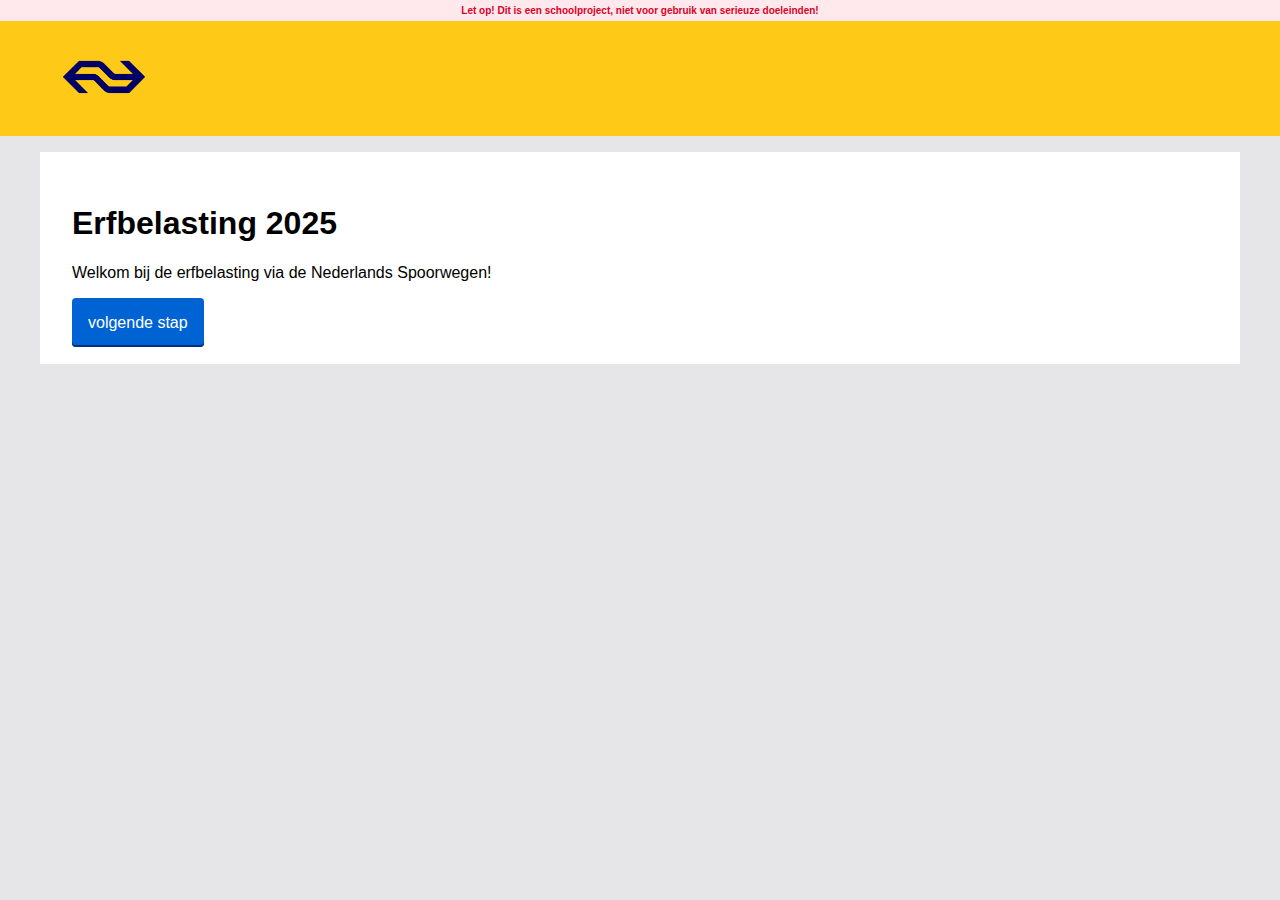
<file: index.html>
<!DOCTYPE html>
<html lang="en">

<head>
    <meta charset="UTF-8">
    <meta name="viewport" content="width=device-width, initial-scale=1.0">
    <title>Document</title>
    <link rel="stylesheet" href="style.css">
</head>

<body>
    <article>
        <h2>Let op! Dit is een schoolproject, niet voor gebruik van serieuze doeleinden!</h2>
    </article>
    <header>
        <nav>
            <img src="images/ns-logo.png" alt="NS logo">

        </nav>
    </header>
    <main>
        <section>
            <h1>Erfbelasting 2025</h1>
            <p>Welkom bij de erfbelasting via de Nederlands Spoorwegen!</p>
            <a href="step1.html">volgende stap</a>
        </section>

    </main>
</body>

</html>
</file>
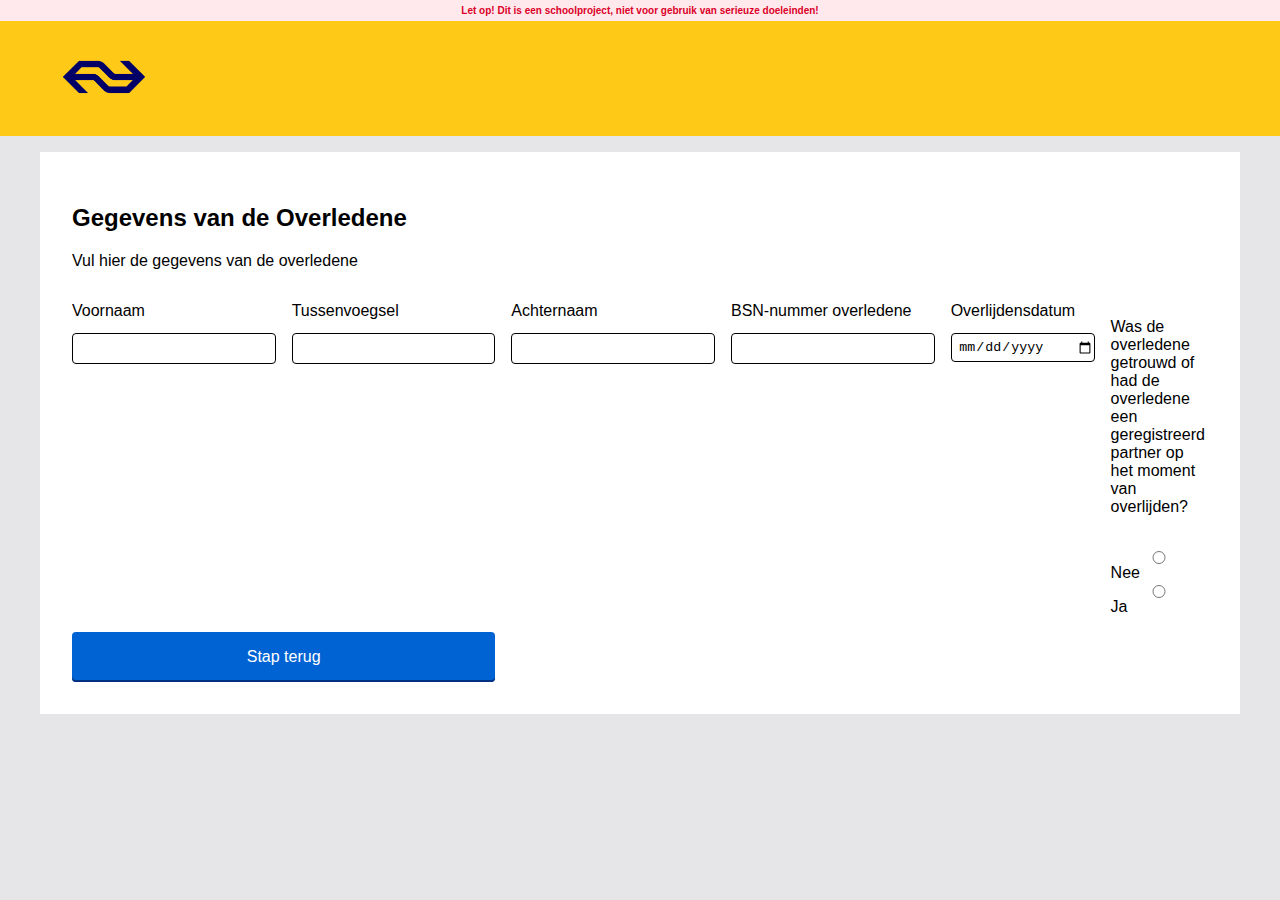
<file: Document.html>
<!DOCTYPE html>
<!-- saved from url=(0032)http://127.0.0.1:5500/step1.html -->
<html lang="en"><head><meta http-equiv="Content-Type" content="text/html; charset=UTF-8">
    
    <meta name="viewport" content="width=device-width, initial-scale=1.0">
    <title>Document</title>
    
<link rel="stylesheet" href="./Document_files/style.css"></head>

<body>
    <article>
        <h2>Let op! Dit is een schoolproject, niet voor gebruik van serieuze doeleinden!</h2>
    </article>
    <header>
        <nav>
            <img src="./Document_files/ns-logo.png" alt="NS logo">

        </nav>
    </header>
    <main>
        <section>
            <h2>Gegevens van de Overledene</h2>
            <p>Vul hier de gegevens van de overledene</p>
            <form>

                <label>Voornaam<input type="text" required=""></label>

                <label>Tussenvoegsel<input type="text"></label>

                <label>Achternaam<input type="text"></label>

                <label>BSN-nummer overledene<input type="number"></label>

                <label>Overlijdensdatum<input type="date"></label>
                
                <div>
                    <p>Was de overledene getrouwd of had de overledene een
                        geregistreerd partner op het moment van overlijden?</p>
                    <label><input type="radio">Nee</label>
                    <label><input type="radio">Ja</label>
                </div>
                


                <a href="http://127.0.0.1:5500/index.html">Stap terug</a>
                <input type="submit">
            </form>
        </section>

    </main>
<!-- Code injected by live-server -->
<script>
	// <![CDATA[  <-- For SVG support
	if ('WebSocket' in window) {
		(function () {
			function refreshCSS() {
				var sheets = [].slice.call(document.getElementsByTagName("link"));
				var head = document.getElementsByTagName("head")[0];
				for (var i = 0; i < sheets.length; ++i) {
					var elem = sheets[i];
					var parent = elem.parentElement || head;
					parent.removeChild(elem);
					var rel = elem.rel;
					if (elem.href && typeof rel != "string" || rel.length == 0 || rel.toLowerCase() == "stylesheet") {
						var url = elem.href.replace(/(&|\?)_cacheOverride=\d+/, '');
						elem.href = url + (url.indexOf('?') >= 0 ? '&' : '?') + '_cacheOverride=' + (new Date().valueOf());
					}
					parent.appendChild(elem);
				}
			}
			var protocol = window.location.protocol === 'http:' ? 'ws://' : 'wss://';
			var address = protocol + window.location.host + window.location.pathname + '/ws';
			var socket = new WebSocket(address);
			socket.onmessage = function (msg) {
				if (msg.data == 'reload') window.location.reload();
				else if (msg.data == 'refreshcss') refreshCSS();
			};
			if (sessionStorage && !sessionStorage.getItem('IsThisFirstTime_Log_From_LiveServer')) {
				console.log('Live reload enabled.');
				sessionStorage.setItem('IsThisFirstTime_Log_From_LiveServer', true);
			}
		})();
	}
	else {
		console.error('Upgrade your browser. This Browser is NOT supported WebSocket for Live-Reloading.');
	}
	// ]]>
</script>


</body></html>
</file>
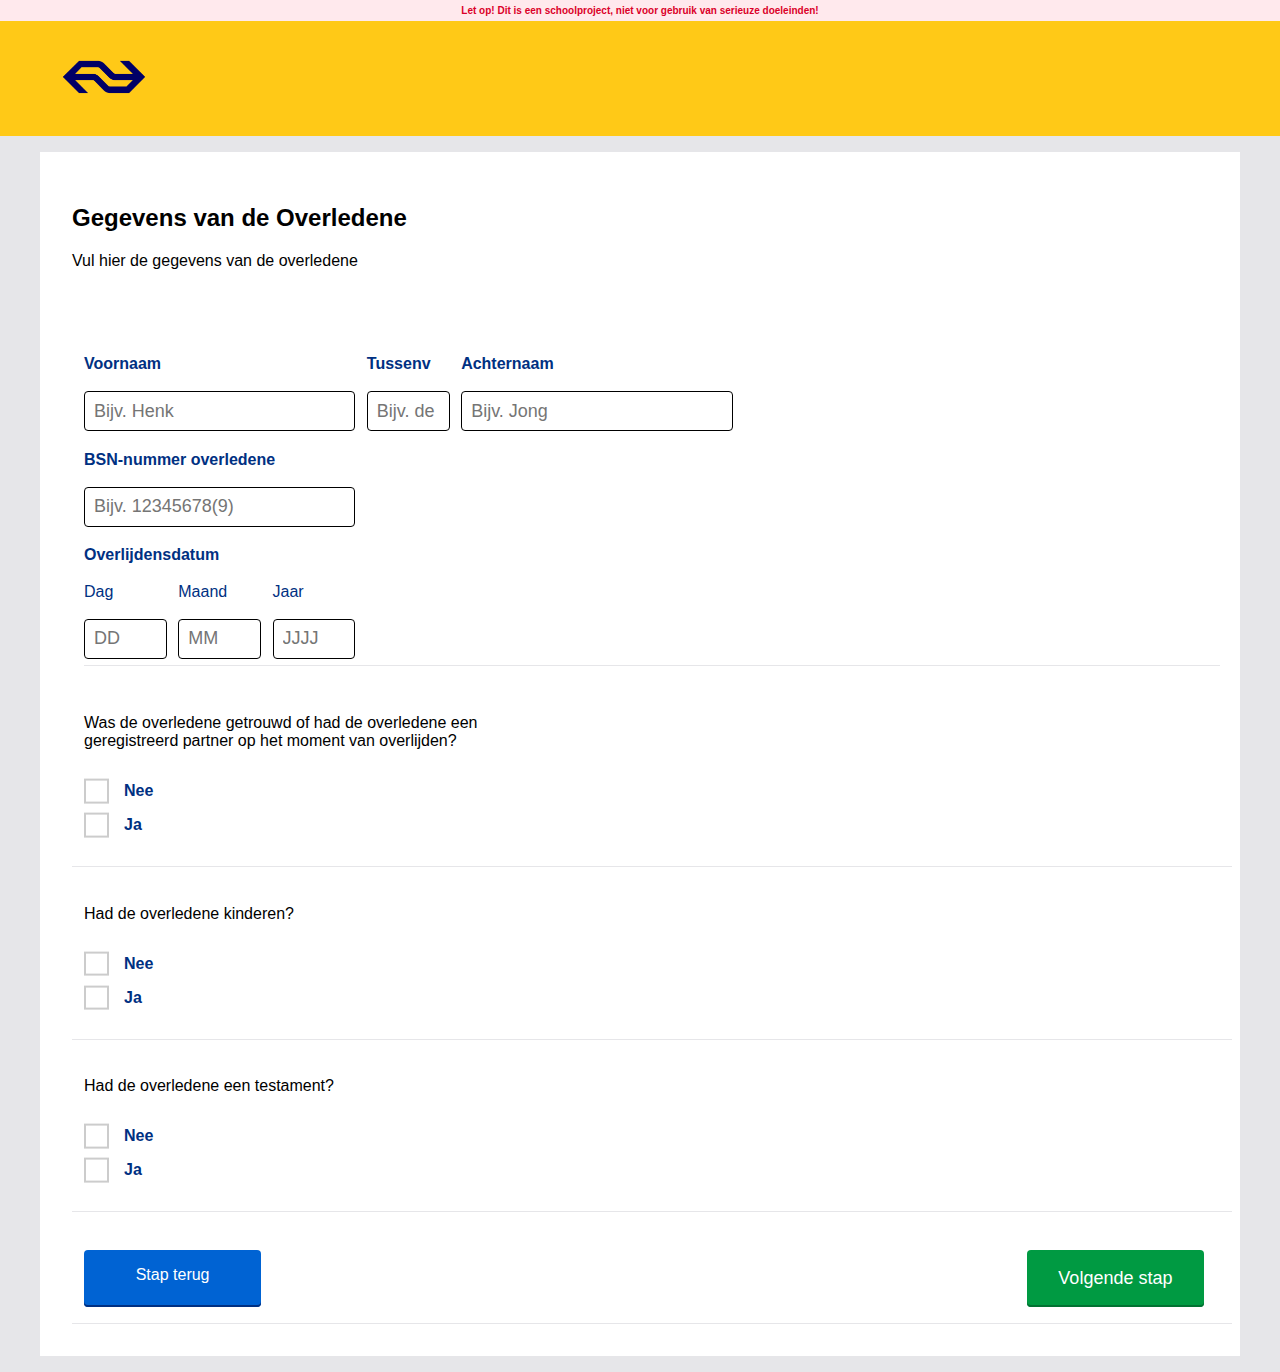
<file: step1.html>
<!DOCTYPE html>
<html lang="en">

<head>
    <meta charset="UTF-8">
    <meta name="viewport" content="width=device-width, initial-scale=1.0">
    <title>Document</title>
    <link rel="stylesheet" href="style.css">
</head>

<body>
    <article>
        <h2>Let op! Dit is een schoolproject, niet voor gebruik van serieuze doeleinden!</h2>
    </article>
    <header>
        <nav>
            <img src="images/ns-logo.png" alt="NS logo">

        </nav>
    </header>
    <main class="stap1">
        <section>
            <h2>Gegevens van de Overledene</h2>
            <p>Vul hier de gegevens van de overledene</p>
            <form action="/step2.html" method="get">
                <fieldset>
                    <div class="space-between">
                        <label>Voornaam<input type="text" id="VN-1" placeholder="Bijv. Henk" required></label>

                        <label>Tussenv<input type="text" id="TV-1" placeholder="Bijv. de"></label>

                        <label>Achternaam<input type="text" id="AN-1" placeholder="Bijv. Jong" required></label>

                        <label>BSN-nummer overledene<input type="text" id="bsn1" minlength="8" maxlength="9"
                                pattern="\d{8,9}" placeholder="Bijv. 12345678(9)"
                                required></label>
                        <label>Overlijdensdatum</label>
                        <label>Dag<input type="number" min="0" max="31" placeholder="DD" id="dag-1" required></label>
                        <label>Maand<input type="number" min="1" max="12" placeholder="MM" id="maand-1"
                                required></label>
                        <label>Jaar<input type="number" min="1900" max="2025" placeholder="JJJJ" id="jaar-1"
                                required></label>
                    </div>
                </fieldset>

                <fieldset class="space-between">
                    <legend hidden>Partnerschapsvoorwaarden</legend>
                    <div>
                        <p>Was de overledene getrouwd of had de overledene een
                            geregistreerd partner op het moment van overlijden?</p>
                        <input type="radio" name="1b" value="Nee" id="1b-nee" required>
                        <label for="1b-nee">Nee</label>

                        <input type="radio" name="1b" id="1b-ja" value="Ja" required>
                        <label for="1b-ja">Ja</label>

                    </div>
                    <div class="extra1b pop-up">

                        <p>Hadden de overledene en diens echtgenoot of
                            geregistreerd partner huwelijkse of partnerschapsvoorwaarden laten vastleggen in een
                            notariële
                            akte?</p>
                        <input type="radio" name="1b-2" id="nee-b-2">
                        <label for="nee-b-2">Nee</label>

                        <input type="radio" name="1b-2" id="ja-b-2">
                        <label for="ja-b-2">Ja</label>

                        <p>Hadden de overledene en diens partner een finaal
                            verrekenbeding?</p>
                        <input type="radio" name="1b-3" id="nee-b-3">
                        <label for="nee-b-3">Nee</label>

                        <input type="radio" name="1b-3" id="ja-b-3">
                        <label for="ja-b-3">Ja</label>
                        <div>
                            <p>Datum huwelijkse of partnerschapsvoorwaarden</p>
                            <label>Dag<input type="number" min="0" max="31" placeholder="DD"></label>
                            <label>Maand<input type="number" min="1" max="12" placeholder="MM"></label>
                            <label>Jaar<input type="number" min="1900" max="2025" placeholder="JJJJ"></label>
                        </div>
                    </div>

                </fieldset>

                <fieldset class="space-between">
                    <legend hidden>Kinderen van overledene</legend>
                    <div>
                        <p>Had de overledene kinderen?</p>
                        <input type="radio" name="1c" value="Nee" id="nee" required>
                        <label for="nee">Nee</label>

                        <input type="radio" name="1c" id="1c" value="Ja" required>
                        <label for="1c">Ja</label>
                    </div>
                    <div class="extra1c pop-up">

                        <p>Is 1 van deze kinderen eerder overleden dan de
                            overledene voor wie u nu aangifte doet?</p>
                        <input type="radio" name="1c-2" id="nee-2">
                        <label for="nee-2">Nee</label>

                        <input type="radio" name="1c-2" id="1c-2">
                        <label for="1c-2">Ja</label>
                        <div>
                            <p>Had dit overleden kind zelf kinderen?</p>
                            <input type="radio" name="1c-3" id="nee-3">
                            <label for="nee-3">Nee</label>

                            <input type="radio" name="1c-3" id="ja-3">
                            <label for="ja-3">Ja</label>
                        </div>
                    </div>
                </fieldset>

                <fieldset class="space-between">
                    <legend hidden>Testament overledene</legend>
                    <div>
                        <p>Had de overledene een testament?</p>
                        <input type="radio" name="1d" value="Nee" id="1d-nee" required>
                        <label for="1d-nee">Nee</label>

                        <input type="radio" name="1d" id="1d-ja" value="Ja" required>
                        <label for="1d-ja">Ja</label>

                    </div>
                    <div class="extra1d pop-up">
                        <label>Protocolnummer notaris<input type="number"></label>

                        <label>Voornaam<input type="text"></label>

                        <label>Tussenvoegsel<input type="text"></label>

                        <label>Achternaam<input type="text"></label>

                        <label>Vestigingsplaats<input type="text"></label>

                        <label>Datum testament of wijziging</label>
                        <label>Dag<input type="number" min="0" max="31" placeholder="DD"></label>
                        <label>Maand<input type="number" min="1" max="12" placeholder="MM"></label>
                        <label>Jaar<input type="number" min="1900" max="2025" placeholder="JJJJ"></label>


                    </div>
                </fieldset>


                <fieldset class="space-between">
                    <a href="index.html">Stap terug</a>

                    <input type="submit" value="Volgende stap" formaction="/step2.html">
                </fieldset>
            </form>
        </section>

    </main>
    <script src="stap1script.js"></script>
</body>

</html>
</file>
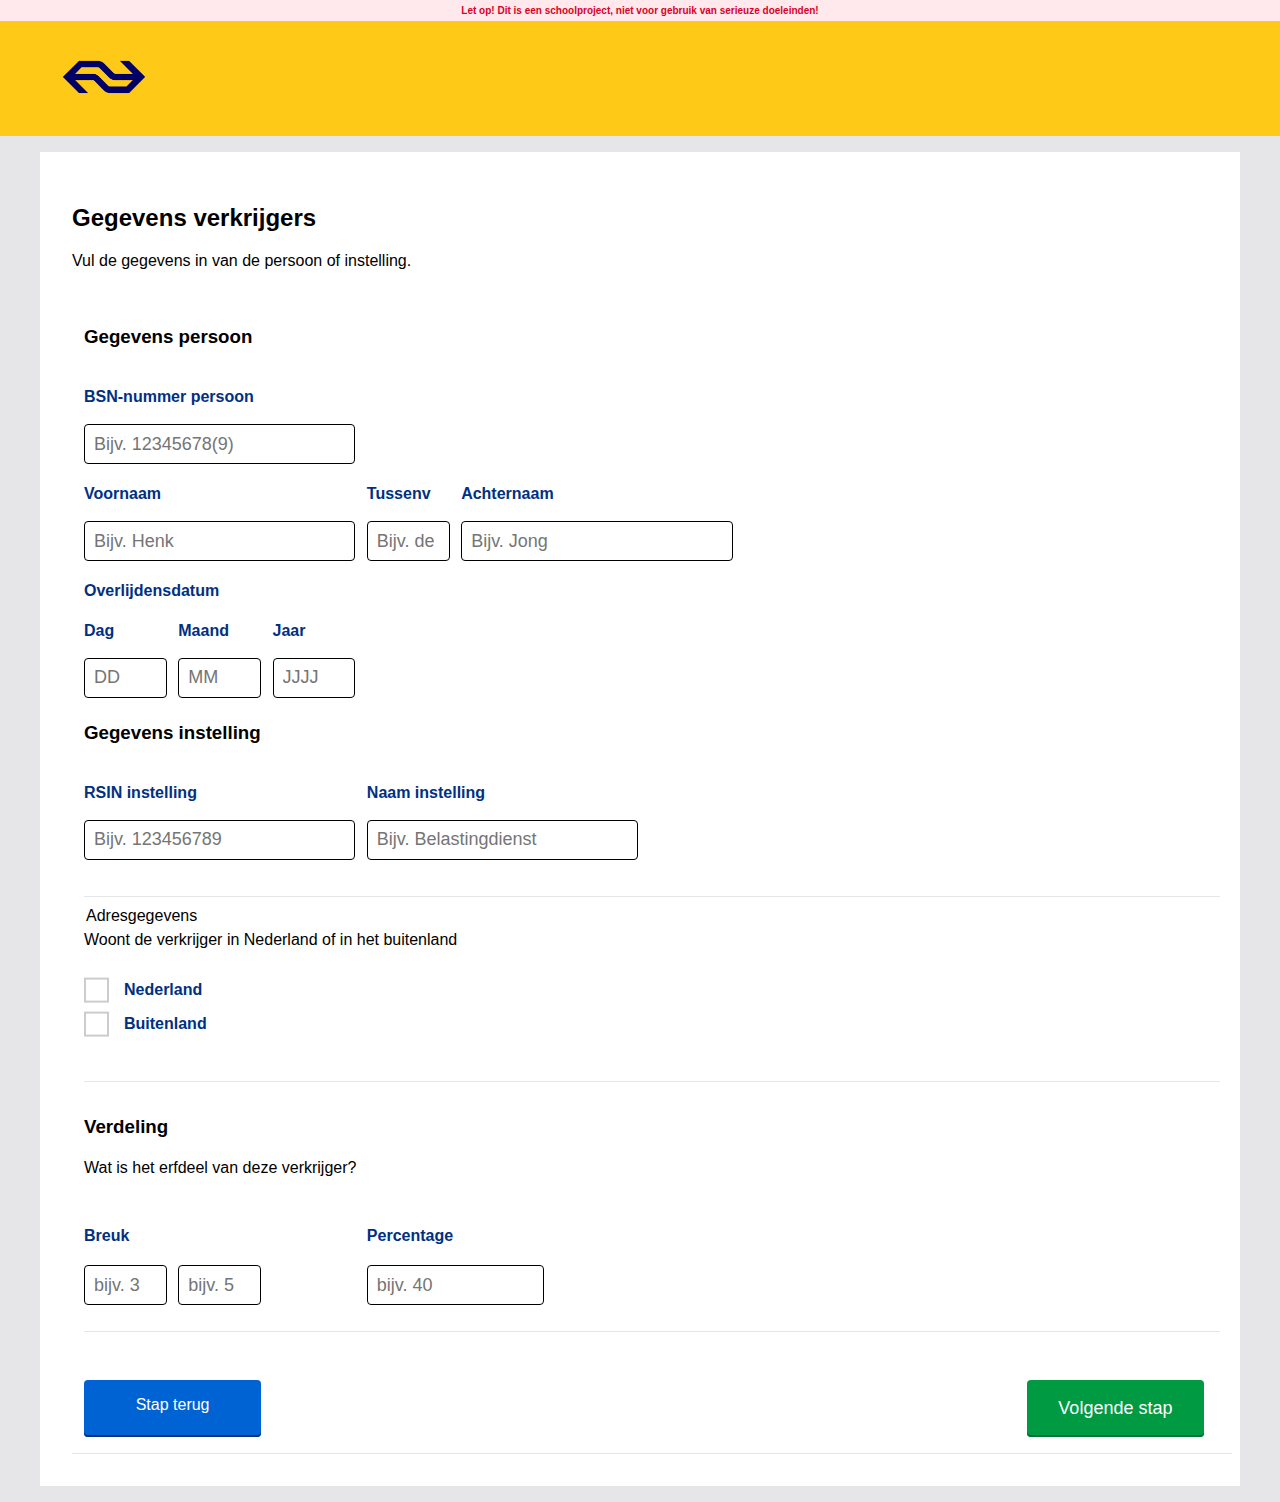
<file: step2.html>
<!DOCTYPE html>
<html lang="en">

<head>
    <meta charset="UTF-8">
    <meta name="viewport" content="width=device-width, initial-scale=1.0">
    <title>Document</title>
    <link rel="stylesheet" href="style.css">
    <link rel="stylesheet" href="stap-2.css">

</head>

<body>
    <article>
        <h2>Let op! Dit is een schoolproject, niet voor gebruik van serieuze doeleinden!</h2>
    </article>
    <header>
        <nav>
            <img src="images/ns-logo.png" alt="NS logo">
        </nav>
    </header>
    <main class="stap2">
        <section>
            <h2>Gegevens verkrijgers</h2>
        
            <p>Vul de gegevens in van de persoon of instelling.</p>
            <form action="/step2.html" 
            method="get">
                <fieldset>
                    <legend hidden>Gegevens persoon</legend>

                    <div class="space-between">
                        <h3>Gegevens persoon</h3>
                        <label>BSN-nummer persoon<input type="text" id="bsn2" minlength="8" maxlength="9"
                            pattern="\d{8,9}" placeholder="Bijv. 12345678(9)"
                            required></label>

                        <label>Voornaam<input type="text" id="VN-2" placeholder="Bijv. Henk" required></label>

                        <label>Tussenv<input type="text" id="TV-2" placeholder="Bijv. de"></label>

                        <label>Achternaam<input type="text" id="AN-2" placeholder="Bijv. Jong" required></label>

                        <label>Overlijdensdatum</label>
                        <label>Dag<input type="number" min="0" max="31" placeholder="DD" id="dag-2" required></label>
                        <label>Maand<input type="number" min="1" max="12" placeholder="MM" id="maand-2"
                            required></label>
                        <label>Jaar<input type="number" min="1900" max="2025" placeholder="JJJJ" id="jaar-2"
                            required></label>

                        <h3>Gegevens instelling</h3>

                        <label>RSIN instelling<input type="text" id="rsin" minlength="9" maxlength="9"
                            pattern="\d{8,9}" placeholder="Bijv. 123456789"
                            required></label>

                        <label>Naam instelling<input type="text" id="rsin-naam" placeholder="Bijv. Belastingdienst" required></label>

                    </div>
                </fieldset>

                <fieldset>
                    <legend>Adresgegevens</legend>

                    <section class="space-between">


                        <div>
                            <p>Woont de verkrijger in Nederland of in het buitenland</p>

                            <input type="radio" name="4b" value="NL" id="4b-nl" required>
                            <label for="4b-nl">Nederland</label>

                            <input type="radio" name="4b" id="4b-bui" value="Ja" required>
                            <label for="4b-bui">Buitenland</label>
                        </div>
                        <div class="pop-up-2a">
                            <h3>Adresgegevens Nederland</h3>
                            <label>Straat<input type="text"></label>
                            <label>Huis nr.<input type="number"></label>
                            <label>Toevoeging<input type="text"></label>
                            <label>Postcode<input type="text"></label>
                            <label>Woonplaats<input type="text"></label>
                        </div>
                        <div class="pop-up-2b">
                            <h3>Adresgegevens Buitenland</h3>
                            <label>Straat<input type="text"></label>
                            <label>Huis nr.<input type="number"></label>
                            <label>Postcode<input type="text"></label>
                            <label>Woonplaats<input type="text"></label>
                            <label>Landcode<input type="text"></label>
                        </div>


                    </section>
                </fieldset>

                <fieldset>
                    <section class="space-between">
                        <h3>Verdeling</h3>
                        <p>Wat is het erfdeel van deze
                            verkrijger?</p>

                        <label>Breuk</label>
                        <input type="number" placeholder="bijv. 3" id="breuk-1">
                        <input type="number" placeholder="bijv. 5" id="breuk-2">

                        <label>Percentage</label>
                        <input type="number" placeholder="bijv. 40" id="procent">
                    </section>
                </fieldset>

                <fieldset class="space-between">
                    <a href="step1.html">Stap terug</a>

                    <input type="submit" value="Volgende stap" formaction="/step2.html">
                </fieldset>


            </form>
        </section>

    </main>
    <script src="stap1script.js"></script>
</body>

</html>
</file>
<file: style.css>
/* Basis stijling van NS */
:root {
  --yellow: #ffc917;
  --blue: #003082;
  --light-blue: #0063d3;
  --red: #db0029;
  --green: #009a42;
  --background-color: #e6e6e9;
}

body {
  margin: 0;
  font-family: "Trebuchet MS", "Lucida Sans Unicode", "Lucida Grande",
    "Lucida Sans", Arial, sans-serif;
  background-color: var(--background-color);
}

article {
  background-color: #ffe9ed;
}

p {
  margin: 0;
}

article h2 {
  display: flex;
  justify-self: center;
  color: var(--red);
  margin: 0;
  font-size: x-small;
  padding: 5px;
}

header {
  background-color: var(--yellow);
  height: 115px;
  width: auto;
  padding-left: 2em;
  padding-right: 2em;
  display: flex;
  align-items: center;
}

main {
  display: grid;
  grid-template-columns: repeat(12, 1fr);
  gap: 16px;
  padding: 16px;
  max-width: 1200px;
  margin: 0 auto;
}

nav img {
  width: 9em;
}

main section {
  grid-column: span 12;
  background-color: white;
  padding: 2em;
}

h1 {
  font-size: xx-large;
}

main section p {
  margin-bottom: 2em;
  grid-column: span 12;
}

/* Button in stijl van NS met juiste animatie */
main section a {
  text-decoration: none;
  background-color: var(--light-blue);
  color: white;
  padding: 1em;
  border-radius: 4px;
  grid-column: 1 / span 2;
  text-align: center;
  box-shadow: inset 0 -0.125rem 0 var(--blue);
  transition: box-shadow 0.15s ease-in-out;
}

main section a:hover {
  box-shadow: inset 0 -57px 0 var(--blue);
}

fieldset {
  border: none;
  width: 100%;
  margin-left: 0;
  min-width: 0;
}

label {
  display: flex;
  flex-direction: column;
  margin-right: 1em;
  width: 100%;
  color: var(--blue);
  margin-top: 1em;
  font-weight: bold;
}

/* Input styling */
input[type="text"],
input[type="email"],
input[type="number"],
input[type="date"] {
  border: 1px solid var(--background-color);
  height: 2em;
  padding-left: 0.5em;
  width: auto;
  margin-top: 1em;
  border: 1.5px solid black;
  border-radius: 4px;
  font-size: large;
}

input:required:valid:not(:focus) {
  border-left: 5px solid var(--green);
  background-image: url(images/check.png);
  background-position: right 0.5em center;
  background-repeat: no-repeat;
  background-size: 1em;
}

input:required:invalid:not(:focus):not(:placeholder-shown) {
  border-left: 5px solid var(--red);
  background-image: url(images/cross.png);
  background-position: right 0.5em center;
  background-repeat: no-repeat;
  background-size: 0.8em;
}

/* Styling voor de radio buttons in de site */
input[type="radio"] {
  display: none;
}

input[type="radio"] + label {
  display: block;
  position: relative;
  padding-left: 2.5em;
  font-size: 1em;
  cursor: pointer;
  margin-bottom: 1em;
}

input[type="radio"] + label::before {
  content: "";
  position: absolute;
  left: 0;
  top: 50%;
  transform: translateY(-50%);
  width: 1.3em;
  height: 1.3em;

  background-color: #fff;
  border: 2px solid #ccc;
}

input[type="radio"]:checked + label::before {
  content: "✓";
  font-size: 1.1em;
  color: var(--blue);
  display: flex;
  justify-content: center;
  padding-right: 4px;
  padding-top: 2px;
  padding-bottom: 2px;
  align-items: center;
  border: 2px solid grey;
}

input[type="radio"]:checked + label {
  font-weight: bold;
}

input[type="radio"]:not(:checked) + label:hover::before {
  border-color: #888;
}

input[type="submit"] {
  text-decoration: none;
  background-color: var(--green);
  color: white;
  padding: 1em;
  border-radius: 4px;
  grid-column: 11 / span 2;
  text-align: center;
  box-shadow: inset 0 -0.125rem 0 #017232;
  transition: box-shadow 0.15s ease-in-out;
  border: none;
  font-size: large;
}

input[type="submit"]:hover {
  box-shadow: inset 0 -57px 0 #017232;
  cursor: pointer;
}

/* Stijling voor elk blok met vragen. */
.space-between {
  background-color: white;
  display: grid;
  grid-template-columns: repeat(12, 7.3%);
  gap: 1%;
  margin: 0 auto;
  margin-top: 2em;
  padding-bottom: 1em;
  border: none;
  border-bottom: 1px solid var(--background-color);
}

/* Grid voor het eerste block */
.stap1 label:nth-of-type(1) {
  grid-column: span 3;
  font-weight: bold;
}

.stap1 label:nth-of-type(2) {
  grid-column: 4 / span 1;
}

.stap1 label:nth-of-type(3) {
  grid-column: 5 / span 3;
}

.stap1 label:nth-of-type(4) {
  grid-column: 1 / span 3;
}

.stap1 label:nth-of-type(5) {
  grid-column: 1 / span 1;
}

.stap1 label:nth-of-type(6) {
  grid-column: 1 / span 1;
  font-weight: normal;
}

.stap1 label:nth-of-type(7) {
  grid-column: 2 / span 1;
  font-weight: normal;
}

.stap1 label:nth-of-type(8) {
  grid-column: 3 / span 1;
  font-weight: normal;
}

.stap1 form div:nth-of-type(1) {
  grid-column: 1 / span 5;
}

/* Stijl van de pop up van de extra vragen */
.pop-up {
  grid-column: 6 / span 7;
  background-color: rgb(233, 250, 255);
  display: none;
  padding: 2em;
  transform: translateY(-20px); /* Begin buiten beeld */
  transition: opacity 0.3s ease, transform 0.3s ease, visibility 0s linear 0.3s; /* Zorgt ervoor dat 'visibility' na de animatie pas verandert */
  margin-top: 1em;
}

.pop-up label {
  display: flex;
  flex-direction: row;
}

.pop-up p {
  margin-bottom: 1em;
}

.extra1c div {
  display: none;
  margin-top: 1em;
}

/* het laten zien van de extra vragen waar nodig */
body:has(input[type="radio"][id="1b-ja"]:checked) form .extra1b {
  display: block;
}

body:has(input[type="radio"][id="1c"]:checked) form .extra1c {
  display: block;
}

body:has(input[type="radio"][id="1c-2"]:checked) form .extra1c div {
  display: block;
}

body:has(input[type="radio"][id="1d-ja"]:checked) form .extra1d {
  display: grid;
  grid-template-columns: repeat(5, 19%);
  grid-template-rows: repeat(4, 1fr);
  grid-template-rows: 1fr;
  grid-column-gap: 1.2%;
}

/* Layout van 2de popup */
.extra1b div {
  display: grid;
  grid-template-columns: repeat(3, 1fr);
  grid-column-gap: 1%;
}

.extra1b div label {
  display: flex;
  flex-direction: column;
  margin-top: 1em;
}

.extra1b div label:nth-of-type(1) {
  grid-column: 1 / span 1;
}

.extra1b div label:nth-of-type(2) {
  grid-column: 2 / span 1;
}

.extra1b div label:nth-of-type(3) {
  grid-column: 3 / span 1;
}

/* Layout van 4de pop up. */
.extra1d label {
  display: flex;
  flex-direction: column;
  margin-top: 1em;
}

.extra1d label:nth-of-type(1) {
  grid-area: 1 / 1 / 2 / 3;
}

.extra1d label:nth-of-type(2) {
  grid-area: 2 / 1 / 3 / 3;
}

.extra1d label:nth-of-type(3) {
  grid-area: 2 / 3 / 3 / 4;
}

.extra1d label:nth-of-type(4) {
  grid-area: 2 / 4 / 3 / 6;
}

.extra1d label:nth-of-type(5) {
  grid-area: 3 / 1 / 4 / 4;
}

.extra1d label:nth-of-type(6) {
  grid-area: 4 / 1 / 5 / 6;
}

.extra1d label:nth-of-type(7) {
  grid-area: 5 / 1 / 5 / 2;
}

.extra1d label:nth-of-type(8) {
  grid-area: 5 / 2 / 5 / 3;
}

.extra1d label:nth-of-type(9) {
  grid-area: 5 / 3 / 5 / 3;
}

/* Responsiveness */
@media (max-width: 1000px) {
  .stap1 form div:nth-of-type(1) {
    grid-column: 1 / span 12;
  }

  .stap1 form div:nth-of-type(2) {
    grid-column: 1 / span 12;
  }

  input[type="submit"] {
    grid-column: 10 / span 6;
  }

  main section a {
    grid-column: 1 / span 3;
  }
}

@media (max-width: 750px) {
  body:has(input[type="radio"][id="1d-ja"]:checked) form .extra1d {
    grid-template-rows: (8, 1fr);
  }

  .stap1 label:nth-of-type(1) {
    grid-column: span 4;
  }

  .stap1 label:nth-of-type(2) {
    grid-column: 5 / span 2;
  }

  .stap1 label:nth-of-type(3) {
    grid-column: 7 / span 6;
  }

  .stap1 label:nth-of-type(4) {
    grid-column: 1 / span 6;
  }

  .stap1 label:nth-of-type(5) {
    grid-column: 1 / span 3;
  }

  .stap1 label:nth-of-type(6) {
    grid-column: 1 / span 2;
  }
  .stap1 label:nth-of-type(7) {
    grid-column: 3 / span 2;
  }
  .stap1 label:nth-of-type(8) {
    grid-column: 5 / span 2;
  }

  .extra1d label:nth-of-type(1) {
    grid-column: 1 / span 5;
    grid-row: 1;
  }

  .extra1d label:nth-of-type(2) {
    grid-column: 1 / span 3;
    grid-row: 2;
  }

  .extra1d label:nth-of-type(3) {
    grid-column: 4 / span 2;
    grid-row: 2;
  }

  .extra1d label:nth-of-type(4) {
    grid-column: 1 / span 5;
    grid-row: 4;
  }

  .extra1d label:nth-of-type(5) {
    grid-column: 1 / span 5;
    grid-row: 5;
  }

  .extra1d label:nth-of-type(6) {
    grid-column: 1 / span 5;
    grid-row: 6;
  }

  .extra1d label:nth-of-type(7) {
    grid-column: 1 / span 1;
    grid-row: 7;
  }

  .extra1d label:nth-of-type(8) {
    grid-column: 2 / span 1;
    grid-row: 7;
  }

  .extra1d label:nth-of-type(9) {
    grid-column: 3 / span 1;
    grid-row: 7;
  }

  .extra1d label:nth-of-type(10) {
    grid-column: 1 / span 5;
    grid-row: 8;
  }
}

@media (max-width: 650px) {
  main section a {
    grid-column: 1 / span 5;
  }

  input[type="submit"] {
    grid-column: 7 / span 6;
  }

  .stap1 label:nth-of-type(1) {
    grid-column: span 8;
  }

  .stap1 label:nth-of-type(2) {
    grid-column: 9 / span 4;
  }

  .stap1 label:nth-of-type(3) {
    grid-column: 1 / span 12;
  }

  .stap1 label:nth-of-type(4) {
    grid-column: 1 / span 12;
  }

  .stap1 label:nth-of-type(5) {
    grid-column: 1 / span 4;
  }

  .extra1d label:nth-of-type(1) {
    grid-column: 1 / span 5;
    grid-row: 1;
  }

  .extra1d label:nth-of-type(2) {
    grid-column: 1 / span 3;
    grid-row: 2;
  }

  .extra1d label:nth-of-type(3) {
    grid-column: 4 / span 2;
    grid-row: 2;
  }

  .extra1d label:nth-of-type(4) {
    grid-column: 1 / span 5;
    grid-row: 4;
  }

  .extra1d label:nth-of-type(5) {
    grid-column: 1 / span 5;
    grid-row: 5;
  }

  .extra1d label:nth-of-type(6) {
    grid-column: 1 / span 5;
    grid-row: 6;
  }

  .extra1d label:nth-of-type(7) {
    grid-column: 1 / span 1;
    grid-row: 7;
  }

  .extra1d label:nth-of-type(8) {
    grid-column: 2 / span 1;
    grid-row: 7;
  }

  .extra1d label:nth-of-type(9) {
    grid-column: 3 / span 1;
    grid-row: 7;
  }

  .extra1d label:nth-of-type(10) {
    grid-column: 1 / span 5;
    grid-row: 8;
  }
}

@media (max-width: 450px) {
  main section a {
    grid-column: 1 / span 12;
  }

  input[type="submit"] {
    grid-column: 1 / span 12;
  }

  body:has(input[type="radio"][id="1d-ja"]:checked) form .extra1d {
    grid-template-rows: (10, 1fr);
  }

  .stap1 label:nth-of-type(1) {
    grid-column: span 12;
  }

  .stap1 label:nth-of-type(2) {
    grid-column: span 6;
  }

  .stap1 label:nth-of-type(3) {
    grid-column: span 12;
  }

  .stap1 label:nth-of-type(4) {
    grid-column: span 12;
  }

  .stap1 label:nth-of-type(5) {
    grid-column: span 6;
  }

  .stap1 label:nth-of-type(6) {
    grid-column: 1 / span 4;
  }
  .stap1 label:nth-of-type(7) {
    grid-column: 5 / span 4;
  }
  .stap1 label:nth-of-type(8) {
    grid-column: 9 / span 4;
  }

  .extra1b div label:nth-of-type(1) {
    grid-column: 1 / span 3;
  }
  
  .extra1b div label:nth-of-type(2) {
    grid-column: 1 / span 3;
  }
  
  .extra1b div label:nth-of-type(3) {
    grid-column: 1 / span 3;
  }

  .extra1d label:nth-of-type(1) {
    grid-column: 1 / span 5;
    grid-row: 1;
  }

  .extra1d label:nth-of-type(2) {
    grid-column: 1 / span 3;
    grid-row: 2;
  }

  .extra1d label:nth-of-type(3) {
    grid-column: 1 / span 5;
    grid-row: 3;
  }

  .extra1d label:nth-of-type(4) {
    grid-column: 1 / span 5;
    grid-row: 4;
  }

  .extra1d label:nth-of-type(5) {
    grid-column: 1 / span 5;
    grid-row: 5;
  }

  .extra1d label:nth-of-type(6) {
    grid-column: 1 / span 5;
    grid-row: 6;
  }

  .extra1d label:nth-of-type(7) {
    grid-column: 1 / span 5;
    grid-row: 7;
  }

  .extra1d label:nth-of-type(8) {
    grid-column: 1 / span 5;
    grid-row: 8;
  }

  .extra1d label:nth-of-type(9) {
    grid-column: 1 / span 5;
    grid-row: 9;
  }

  .extra1d label:nth-of-type(10) {
    grid-column: 1 / span 5;
    grid-row: 10;
  }
}

/* Buttons in number input weghalen. */
::-webkit-inner-spin-button {
  display: none;
}
</file>
<file: Document_files/style.css>
:root{
    --yellow: #FFC917;
    --blue: #003082;
    --light-blue: #0063D3;
    --red: #DB0029;
    --green: #009A42;
    --background-color: #E6E6E9;
}

body{
    margin: 0;
    font-family: 'Trebuchet MS', 'Lucida Sans Unicode', 'Lucida Grande', 'Lucida Sans', Arial, sans-serif;
    background-color: var(--background-color);
}

article{
    background-color: #ffe9ed;
}

article h2{
    display: flex;
    justify-self: center;
    color: var(--red);
    margin:0;
    font-size: x-small;
    padding: 5px;

}

header{
    background-color: var(--yellow);
    height: 115px;
    width: auto;
    padding-left: 2em;
    padding-right: 2em;
    display:flex;
    align-items: center;
}

main{
    display: grid;
    grid-template-columns: repeat(12, 1fr);
    gap: 16px;
    padding: 16px;
    max-width: 1200px;
    margin: 0 auto;
    
}

nav img{
    width: 9em;
}

main section{
    grid-column: span 12;
    background-color: white;
    padding: 2em;
}

h1{
    font-size: xx-large;

}


main section p{
    margin-bottom: 2em;
    grid-column: span 12;
}

main section a{
    text-decoration: none;
    background-color: var(--light-blue);
    color: white;
    padding: 1em;
    border-radius: 4px;
    grid-column: 1 / span 2;

    text-align: center;
    box-shadow: inset 0 -.125rem 0 var(--blue);
    transition: box-shadow .15s ease-in-out;
}

main section a:hover{
    box-shadow: inset 0 -50px 0 var(--blue);
}

form{
    display: grid;
    grid-template-columns: repeat(12, 1fr);
    gap: 16px;
    margin: 0 auto;
}

label{
    display: flex;
    flex-direction: column;
    margin-right: 1em;
    width: 100%;
}

.stap1 label:nth-of-type(1){
    grid-column: span 4;
}

.stap1 label:nth-of-type(2){
    grid-column: 6 / span 2;
}

.stap1 label:nth-of-type(3){
    grid-column: 9 / span 4;
}

.stap1 label:nth-of-type(4){
    grid-column: 1 / span 3;
}

.stap1 label:nth-of-type(5){
    grid-column: 6 / span 3;
}

.stap1 form div{
    background-color: black;
}


input[type="text"],
input[type="email"],
input[type="number"],
input[type="date"]{
    border: 1px solid var(--background-color);
    height: 2em;
    padding-left: .5em;
    width: auto;
    margin-top: 1em;
    border: 1px solid ;
    border-radius: 4px;
}

input[type="submit"]{
    text-decoration: none;
    background-color: var(--green);
    color: white;
    padding: 1em;
    border-radius: 4px;
    grid-column: 11 / span 2;
    text-align: center;
    box-shadow: inset 0 -.125rem 0 #017232;
    transition: box-shadow .15s ease-in-out;
    border: none;
}

input[type="submit"]:hover{
    box-shadow: inset 0 -50px 0 #017232;
    cursor: pointer;
}
</file>
<file: stap-2.css>
.space-between section {
  grid-column: span 12;
  padding: 0;
}

/* Maken van de pop up blokken */
.stap2 fieldset section div:nth-of-type(2),
.stap2 fieldset section div:nth-of-type(3) {
  background-color: rgb(233, 250, 255);
  padding: 1em;
}

.stap2 fieldset:nth-of-type(2) section,
.stap2 fieldset:nth-of-type(3) section {
  padding: 0;
  padding-bottom: 2em;
}

/* display fixen */
/* 1ste block */
.space-between:nth-of-type(1) {
  padding: 0;
  padding-bottom: 6%;
  margin-top: 0;
}

.space-between:nth-of-type(1) h3 {
  grid-column: 1 / span 5;
}
.space-between:nth-of-type(1) > label:nth-of-type(1) {
  grid-column: 1 / span 3;
}
.space-between:nth-of-type(1) > label:nth-of-type(2) {
  grid-column: 1 / span 3;
}
.space-between:nth-of-type(1) > label:nth-of-type(3) {
  grid-column: 4 / span 1;
}
.space-between:nth-of-type(1) > label:nth-of-type(4) {
  grid-column: 5 / span 3;
}
.space-between:nth-of-type(1) > label:nth-of-type(5) {
  grid-column: 1 / span 1;
}
.space-between:nth-of-type(1) > label:nth-of-type(6) {
  grid-column: 1 / span 1;
}
.space-between:nth-of-type(1) > label:nth-of-type(7) {
  grid-column: 2 / span 1;
}
.space-between:nth-of-type(1) > label:nth-of-type(8) {
  grid-column: 3 / span 1;
}
.space-between:nth-of-type(1) > label:nth-of-type(9) {
  grid-column: 1 / span 3;
}
.space-between:nth-of-type(1) > label:nth-of-type(10) {
  grid-column: 4 / span 3;
}

.stap2 fieldset:nth-of-type(2) section div:nth-of-type(1) {
  grid-column: 1 / span 5;
}

.stap2 fieldset:nth-of-type(2) section div:nth-of-type(2),
.stap2 fieldset:nth-of-type(2) section div:nth-of-type(3) {
  grid-column: 6 / span 7;
  display:grid;
  grid-template-columns: repeat(5, 19%);
  gap: 1%;
}

/* Grid voor nl popup adres */
.pop-up-2a h3{
    grid-column: 1 / span 4;
}

.pop-up-2a label:nth-of-type(1){
    grid-column: 1 / span 3;
}

.pop-up-2a label:nth-of-type(2){
    grid-column: 4 / span 1;
}
.pop-up-2a label:nth-of-type(3){
    grid-column: 5 / span 1;
}

.pop-up-2a label:nth-of-type(4){
    grid-column: 1 / span 2;
}

.pop-up-2a label:nth-of-type(5){
    grid-column: 3 / span 3;
}

/* Grid voor buitenland pop up */
.pop-up-2b h3{
    grid-column: 1 / span 4;
}

.pop-up-2b label:nth-of-type(1){
    grid-column: 1 / span 4;
}

.pop-up-2b label:nth-of-type(2){
    grid-column: 5 / span 1;
}

.pop-up-2b label:nth-of-type(3){
    grid-column: 1 / span 2;
}

.pop-up-2b label:nth-of-type(4){
    grid-column: 3 / span 3;
}

.pop-up-2b label:nth-of-type(5){
    grid-column: 1 / span 2;
}

/* Grid voor derde block */
.space-between:nth-of-type(3) {
  grid-template-rows: repeat(4, 1fr);
}

.stap2 fieldset:nth-of-type(3) section label:nth-of-type(1) {
  grid-column: 1 / span 3;
  grid-row: 3;
}

.stap2 fieldset:nth-of-type(3) section label:nth-of-type(2) {
  grid-column: 4 / span 3;
  grid-row: 3;
}

.stap2 fieldset:nth-of-type(3) section input:nth-of-type(1) {
  grid-column: 1 / span 1;
  grid-row: 4;
}

.stap2 fieldset:nth-of-type(3) section input:nth-of-type(2) {
  grid-column: 2 / span 1;
  grid-row: 4;
}

.stap2 fieldset:nth-of-type(3) section input:nth-of-type(3) {
  grid-column: 4 / span 2;
  grid-row: 4;
}

/* De :has functie mocht deze niet ondersteund zijn */
form fieldset:nth-of-type(2) div {
  display: block;
}

form:has(input[type="radio"][id="4b-nl"]:checked) {
  display: block;
}

form:has(input[type="radio"][id="4b-nl"]:not(:checked))
  section
  div:nth-of-type(2) {
  display: none;
}

form:has(input[type="radio"][id="4b-bui"]:checked) {
  display: block;
}

form:has(input[type="radio"][id="4b-bui"]:not(:checked))
  section
  div:nth-of-type(3) {
  display: none;
}

/* buitenland en nl buttons en div */
.space-between:nth-of-type(1) div {
  grid-column: 1 / span 12;
}

/* Responsiveness */
@media (max-width: 800px) {
    .stap2 fieldset:nth-of-type(2) section div:nth-of-type(1){
        grid-column: 1 / span 12;
      }
    
      .stap2 fieldset:nth-of-type(2) section div:nth-of-type(2){
        grid-column: 1 / span 12;
      }

      .stap2 fieldset:nth-of-type(2) section div:nth-of-type(3){
        grid-column: 1 / span 12;
      }

    .space-between:nth-of-type(1) > label:nth-of-type(1) {
        grid-column: 1 / span 5;
      }
      .space-between:nth-of-type(1) > label:nth-of-type(2) {
        grid-column: 1 / span 5;
      }
      .space-between:nth-of-type(1) > label:nth-of-type(3) {
        grid-column: 6 / span 2;
      }
      .space-between:nth-of-type(1) > label:nth-of-type(4) {
        grid-column: 8 / span 5;
      }
      .space-between:nth-of-type(1) > label:nth-of-type(5) {
        grid-column: 1 / span 1;
      }
      .space-between:nth-of-type(1) > label:nth-of-type(6) {
        grid-column: 1 / span 2;
      }
      .space-between:nth-of-type(1) > label:nth-of-type(7) {
        grid-column: 3 / span 2;
      }
      .space-between:nth-of-type(1) > label:nth-of-type(8) {
        grid-column: 5 / span 2;
      }
      .space-between:nth-of-type(1) > label:nth-of-type(9) {
        grid-column: 1 / span 6;
      }
      .space-between:nth-of-type(1) > label:nth-of-type(10) {
        grid-column: 7 / span 6;
        margin-bottom: 1em;
      }
}


@media (max-width: 500px) {

    .space-between:nth-of-type(1) > label:nth-of-type(1) {
        grid-column: 1 / span 12;
      }
      .space-between:nth-of-type(1) > label:nth-of-type(2) {
        grid-column: 1 / span 8;
      }
      .space-between:nth-of-type(1) > label:nth-of-type(3) {
        grid-column: 9 / span 4;
      }
      .space-between:nth-of-type(1) > label:nth-of-type(4) {
        grid-column: 1 / span 12;
      }
      .space-between:nth-of-type(1) > label:nth-of-type(5) {
        grid-column: 1 / span 12;
      }
      .space-between:nth-of-type(1) > label:nth-of-type(6) {
        grid-column: 1 / span 4;
      }
      .space-between:nth-of-type(1) > label:nth-of-type(7) {
        grid-column: 5 / span 4;
      }
      .space-between:nth-of-type(1) > label:nth-of-type(8) {
        grid-column: 9 / span 4;
      }
      .space-between:nth-of-type(1) > label:nth-of-type(9) {
        grid-column: 1 / span 12;
      }
      .space-between:nth-of-type(1) > label:nth-of-type(10) {
        grid-column: 1 / span 12;
        margin-bottom: 3em;
      }


    .pop-up-2a label:nth-of-type(1){
        grid-column: 1 / span 5;
    }
    
    .pop-up-2a label:nth-of-type(2){
        grid-column: 1 / span 2;
    }
    .pop-up-2a label:nth-of-type(3){
        grid-column: 3 / span 2;
    }
    
    .pop-up-2a label:nth-of-type(4){
        grid-column: 1 / span 5;
    }
    
    .pop-up-2a label:nth-of-type(5){
        grid-column: 1 / span 5;
    }
    
    .pop-up-2b label:nth-of-type(1){
        grid-column: 1 / span 5;
    }
    
    .pop-up-2b label:nth-of-type(2){
        grid-column: 1 / span 2;
    }
    
    .pop-up-2b label:nth-of-type(3){
        grid-column: 1 / span 5;
    }
    
    .pop-up-2b label:nth-of-type(4){
        grid-column: 1 / span 5;
    }
    
    .pop-up-2b label:nth-of-type(5){
        grid-column: 1 / span 5;
    }
    

    .stap2 fieldset:nth-of-type(3) section label:nth-of-type(1) {
        grid-column: 1 / span 3;
        grid-row: 3;
      }
      
      .stap2 fieldset:nth-of-type(3) section label:nth-of-type(2) {
        grid-column: 1 / span 3;
        grid-row: 5;
      }
      
      .stap2 fieldset:nth-of-type(3) section input:nth-of-type(1) {
        grid-column: 1 / span 3;
        grid-row: 4;
      }
      
      .stap2 fieldset:nth-of-type(3) section input:nth-of-type(2) {
        grid-column: 4 / span 3;
        grid-row: 4;
      }
      
      .stap2 fieldset:nth-of-type(3) section input:nth-of-type(3) {
        grid-column: 1 / span 6;
        grid-row: 6;
      }

    }
</file>
